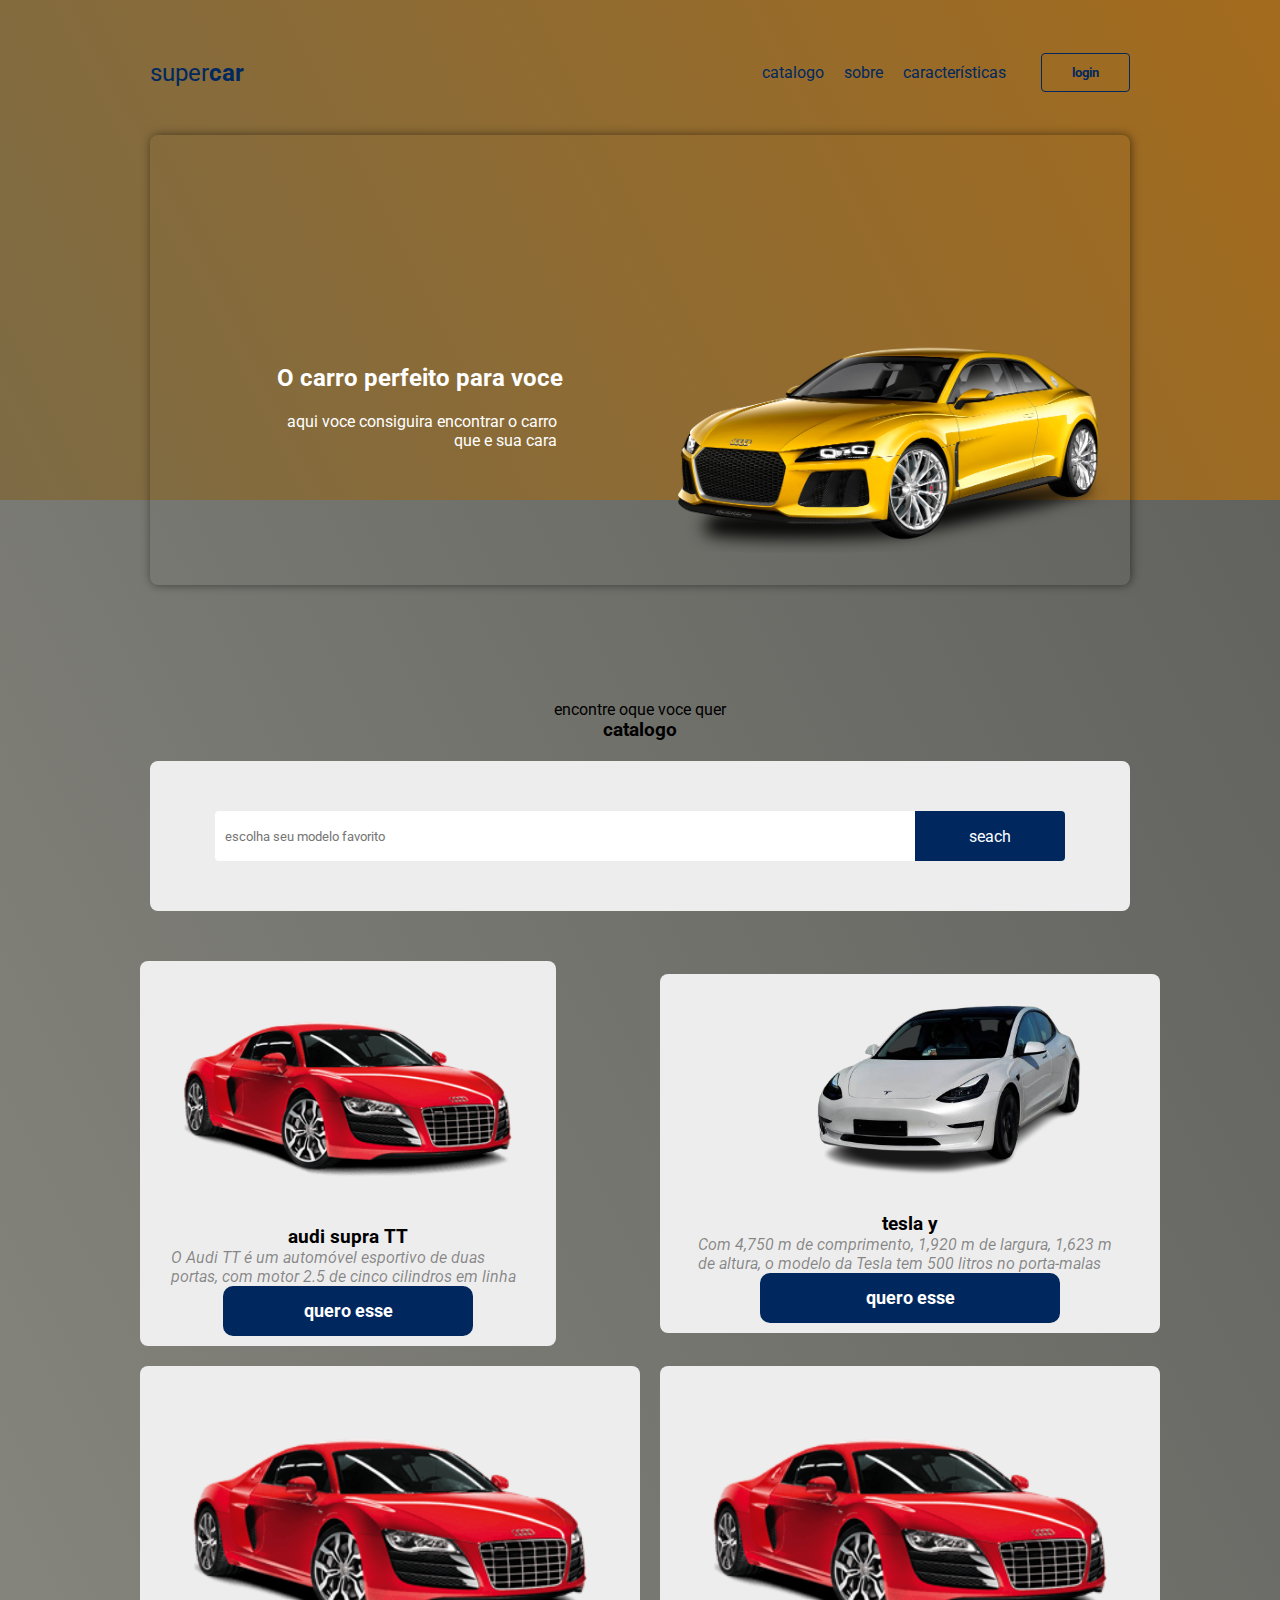
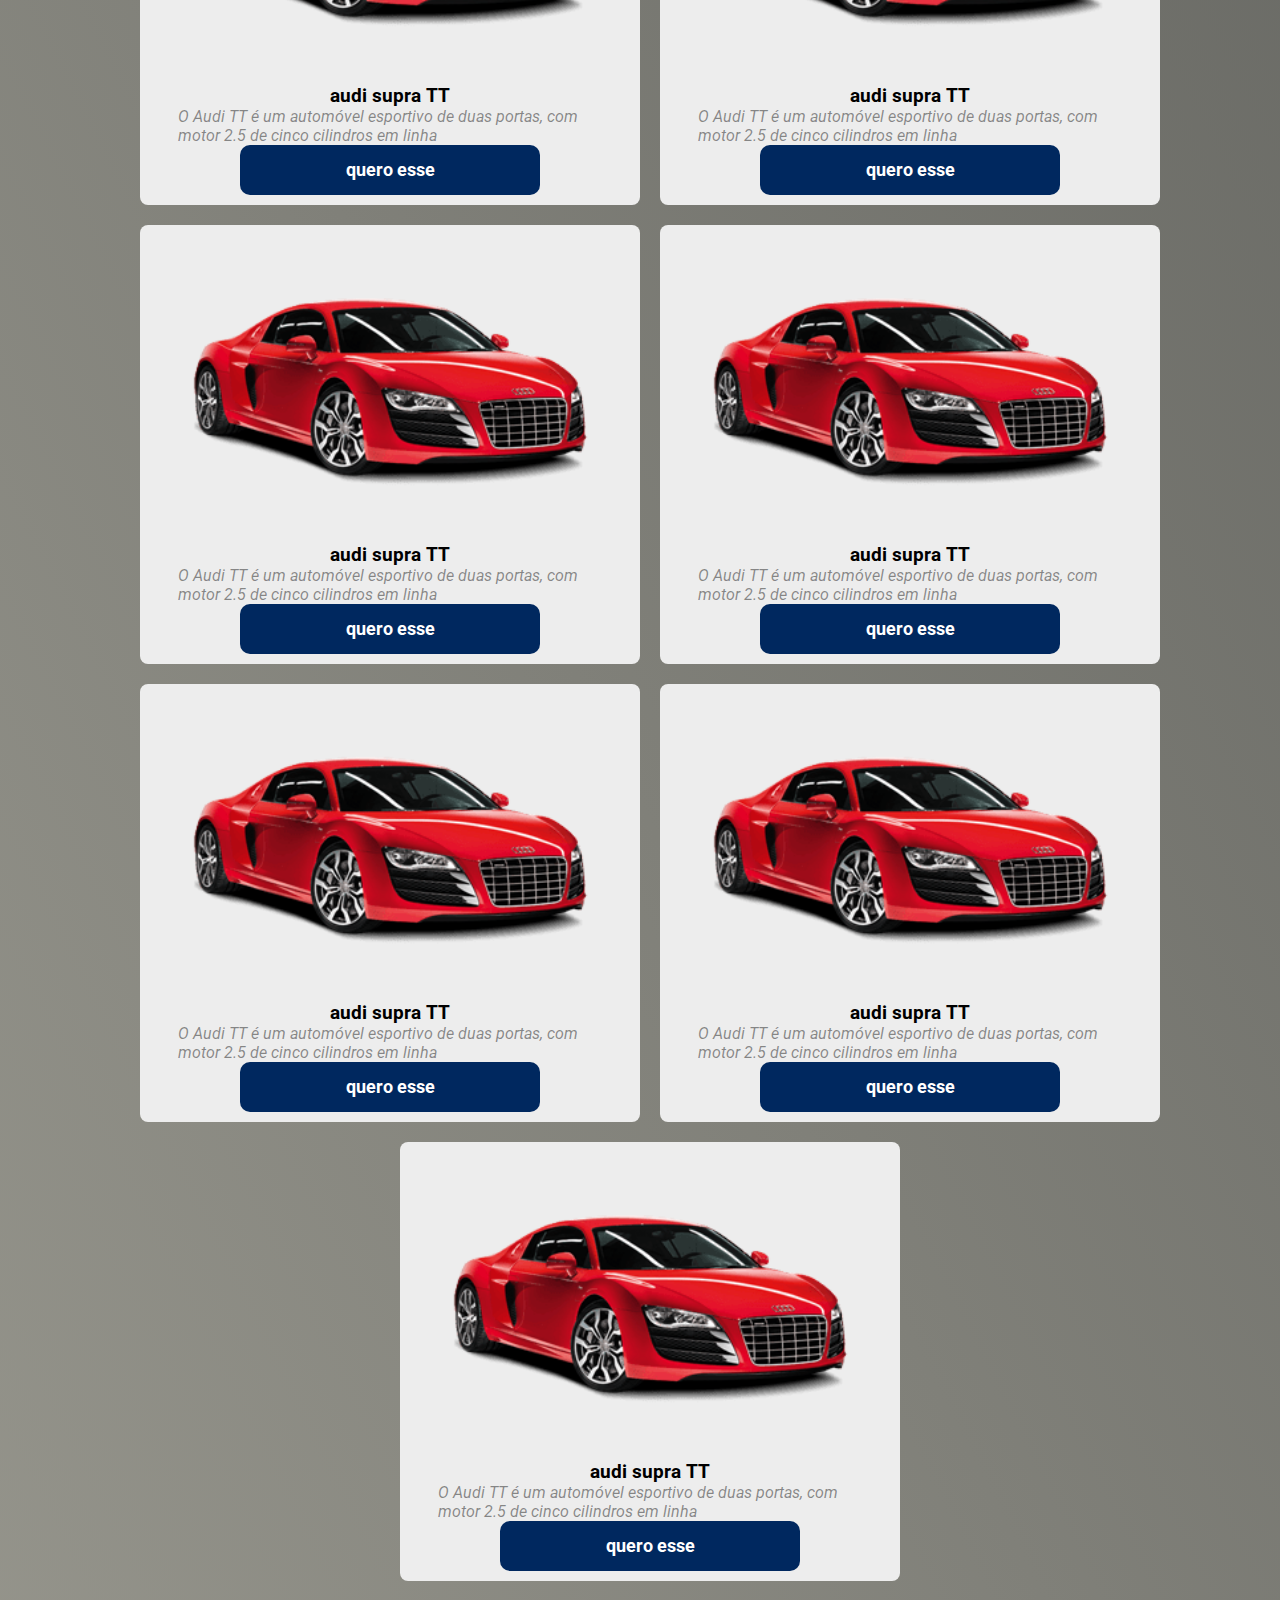
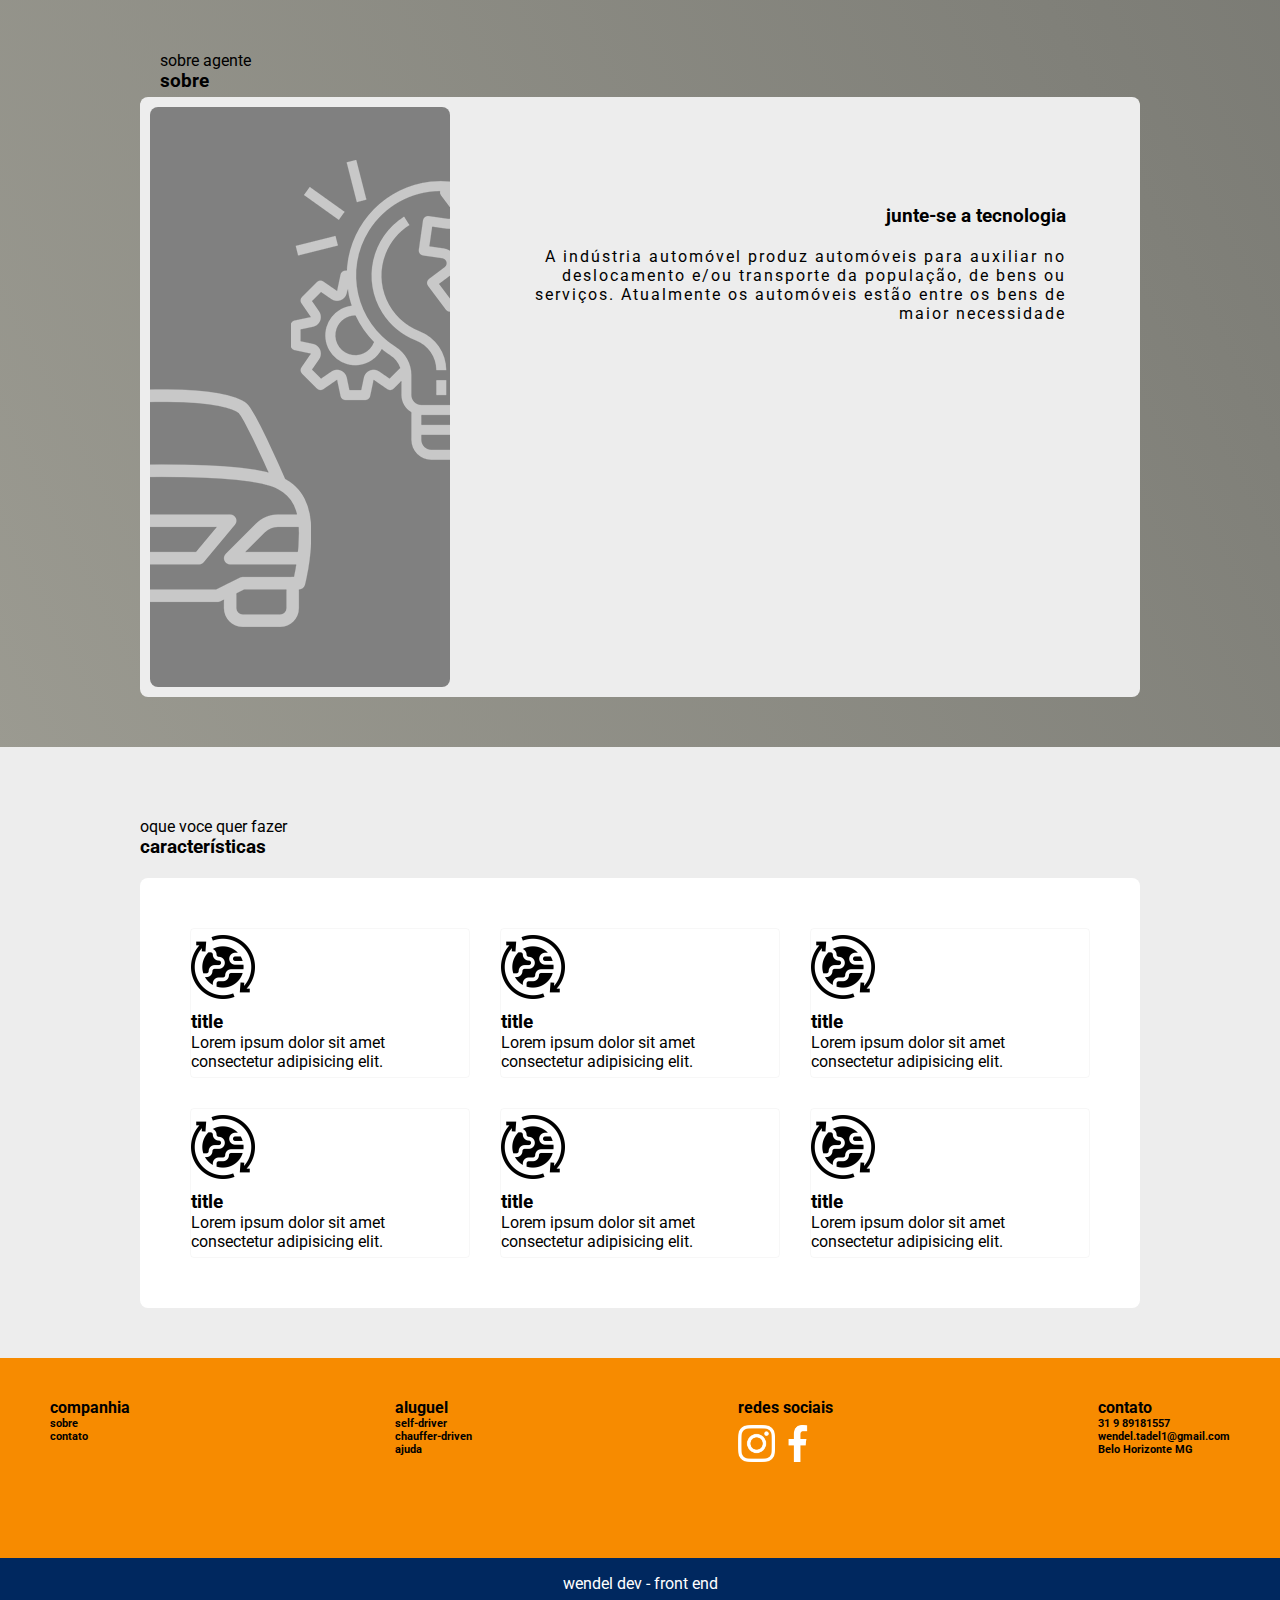
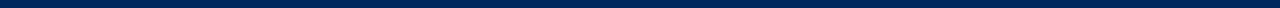
<file: carro/carro.html>
<!DOCTYPE html>
<html lang="en">
<head>
    <meta charset="UTF-8">
    <meta http-equiv="X-UA-Compatible" content="IE=edge">
    <meta name="viewport" content="width=, initial-scale=1.0">
    <title>wendel front</title>
    <link rel="stylesheet" href="carro.css">
    <script src="carro.js"></script>
</head>
<body>
    <header>
        <div class="conteudo-cabeçalho">
            <nav>
                <p class="logo" >super<strong>car</strong></p>
                <ul>
                    <li><a href="#catalogo">catalogo</a></li>
                    <li><a href="#sobre">sobre</a></li>
                    <li><a href="#caracteristicas">características</a></li>
                    <button id="login" >login</button>
                </ul>
            </nav>
            <div class="bloco-cabeçalho">
                <div class="text">
                    <h2>O carro perfeito para voce</h2>
                    <p>
                        aqui voce consiguira encontrar o carro que e sua cara 
                    </p>
                </div>
                <img src="car-header.png" alt="carro">
            </div>
        </div>
    </header>
    <section class="catalogo" id="catalogo" >
        <div class="conteudo">
            <div class="title-wrapper-catalog">
                <p>encontre oque voce quer</p>
                <h3>catalogo</h3>
            </div>
            <div class="filtro">
                <input id="seach-input" type="text" class="seach-input" placeholder="escolha seu modelo favorito ">
                <button onclick="anuncios()"class="seach-botao">seach</button>
            </div>
        <div class="anuncios" >
            <div id="audi-tt" >
                <div class="item-anuncio">
                    <img src="car-card.png" alt="carro">
                    <div class="card-content">
                        <h3>audi supra TT</h3>
                        <p>O Audi TT é um automóvel esportivo de duas portas, com motor 2.5 de cinco cilindros em linha</p>
                        <button onclick="login()" id="button" type="button">quero esse</button>
                    </div>
                </div>
            </div>
                <div class="item-anuncio">
                    <img class="tesla" id="tesla" src="tesla.png" alt="carro">
                    <div class="card-content">
                        <h3>tesla y</h3>
                        <p>Com 4,750 m de comprimento, 1,920 m de largura, 1,623 m de altura, o modelo da Tesla tem 500 litros no porta-malas</p>
                        <button onclick="login()" id="button"  type="button">quero esse</button>
                    </div>
                </div>
                <div class="item-anuncio">
                    <img src="car-card.png" alt="carro">
                    <div class="card-content">
                        <h3>audi supra TT</h3>
                        <p>O Audi TT é um automóvel esportivo de duas portas, com motor 2.5 de cinco cilindros em linha</p>
                        <button onclick="login()" id="button"  type="button">quero esse</button>
                    </div>
                </div>
                <div class="item-anuncio">
                    <img src="car-card.png" alt="carro">
                    <div class="card-content">
                        <h3>audi supra TT</h3>
                        <p>O Audi TT é um automóvel esportivo de duas portas, com motor 2.5 de cinco cilindros em linha</p>
                        <button onclick="login()" id="button"  type="button">quero esse</button>
                    </div>
                </div>
                <div class="item-anuncio">
                    <img src="car-card.png" alt="carro">
                    <div class="card-content">
                        <h3>audi supra TT</h3>
                        <p>O Audi TT é um automóvel esportivo de duas portas, com motor 2.5 de cinco cilindros em linha</p>
                        <button onclick="login()" id="button"  type="button">quero esse</button>
                    </div>
                </div>
                <div class="item-anuncio">
                    <img src="car-card.png" alt="carro">
                    <div class="card-content">
                        <h3>audi supra TT</h3>
                        <p>O Audi TT é um automóvel esportivo de duas portas, com motor 2.5 de cinco cilindros em linha</p>
                        <button onclick="login()" id="button"  type="button">quero esse</button>
                    </div>
                </div>
                <div class="item-anuncio">
                    <img src="car-card.png" alt="carro">
                    <div class="card-content">
                        <h3>audi supra TT</h3>
                        <p>O Audi TT é um automóvel esportivo de duas portas, com motor 2.5 de cinco cilindros em linha</p>
                        <button onclick="login()" id="button" type="button">quero esse</button>
                    </div>
                </div>
                <div class="item-anuncio">
                    <img src="car-card.png" alt="carro">
                    <div class="card-content">
                        <h3>audi supra TT</h3>
                        <p>O Audi TT é um automóvel esportivo de duas portas, com motor 2.5 de cinco cilindros em linha</p>
                        <button onclick="login()" id="button" type="button">quero esse</button>
                    </div>
                </div>
                <div class="item-anuncio">
                    <img src="car-card.png" alt="carro">
                    <div class="card-content">
                        <h3>audi supra TT</h3>
                        <p>O Audi TT é um automóvel esportivo de duas portas, com motor 2.5 de cinco cilindros em linha</p>
                        <button onclick="login()" id="button" type="button">quero esse</button>
                    </div>
                </div>
            </div>
        </div>
    </section>
    <section class="sobre" id="sobre">
        <div class="content">
            <div class="titulo-sobre">
                <p>sobre agente</p>
                <h3>sobre</h3>
            </div>
            <div class="sobre-conteudo">
                <div class="left">
                    <img src="about.png" alt="sobreimagem">
                </div>
                <div class="right">
                    <h3>junte-se a tecnologia</h3>
                    <p>
                        A indústria automóvel produz automóveis para auxiliar no deslocamento e/ou transporte da população, de bens ou serviços. Atualmente os automóveis estão entre os bens de maior necessidade
                    </p>
                </div>
            </div>
        </div>
    </section>
    <section class="caracteristicas" id="caracteristicas" >
        <div class="content">
            <div class="title-wrapper-features">
                <p>oque voce quer fazer</p>
                <h3>características</h3>
            </div>
            <div class="features-card-block">
                <div class="features-card-item">
                    <img src="feature-planet.png" alt="feature">
                    <div class="feature-text-content">
                        <h3>title</h3>
                        <p>Lorem ipsum dolor sit amet consectetur adipisicing elit.</p>
                    </div>
                </div>
                <div class="features-card-item">
                    <img src="feature-planet.png" alt="feature">
                    <div class="feature-text-content">
                        <h3>title</h3>
                        <p>Lorem ipsum dolor sit amet consectetur adipisicing elit.</p>
                    </div>
                </div>
                <div class="features-card-item">
                    <img src="feature-planet.png" alt="feature">
                    <div class="feature-text-content">
                        <h3>title</h3>
                        <p>Lorem ipsum dolor sit amet consectetur adipisicing elit.</p>
                    </div>
                </div>
                <div class="features-card-item">
                    <img src="feature-planet.png" alt="feature">
                    <div class="feature-text-content">
                        <h3>title</h3>
                        <p>Lorem ipsum dolor sit amet consectetur adipisicing elit.</p>
                    </div>
                </div>
                <div class="features-card-item">
                    <img src="feature-planet.png" alt="feature">
                    <div class="feature-text-content">
                        <h3>title</h3>
                        <p>Lorem ipsum dolor sit amet consectetur adipisicing elit.</p>
                    </div>
                </div>
                <div class="features-card-item">
                    <img src="feature-planet.png" alt="feature">
                    <div class="feature-text-content">
                        <h3>title</h3>
                        <p>Lorem ipsum dolor sit amet consectetur adipisicing elit.</p>
                    </div>
                </div>
            </div>
        </div>
    </section>
    <footer>
        <div class="principal">
            <div class="links">
                <div class="companhia" >
                    <h4>companhia</h4>
                    <h6>sobre</h6>
                    <h6>contato</h6>
                </div>
                <div class="aluguel">
                    <h4>aluguel</h4>
                    <h6>self-driver</h6>
                    <h6>chauffer-driven</h6>
                    <h6>ajuda</h6>
                </div>
                <div class="redes">
                    <h4>redes sociais</h4>
                    <div class="redes-sociais">
                        <img  class="instagram" src="instagram.png" alt="instagram">
                        <img  class="facebook" src="facebook.png" alt="facebook">
                    </div>
                </div>
                <div class="contato">
                    <h4>contato</h4>
                    <h6>31 9 89181557</h6>
                    <h6>wendel.tadel1@gmail.com</h6>
                    <h6>Belo Horizonte MG</h6>
                </div>
            </div>
        </div>
        <div class="ultimo" >
            wendel dev - front end
        </div>
    </footer>
</body>
</html>
</file>
<file: carro/carro.css>
@import url('https://fonts.googleapis.com/css2?family=Roboto:wght@400;700&display=swap');

*{
    margin: 0px;
    padding: 0px;
    box-sizing: border-box;
    text-decoration: none;
    outline: none;
    font-family: 'roboto' , sans-serif;

}

@keyframes cores {
    0%{background: linear-gradient(63.15deg , rgb(14, 11, 198) , rgb(35, 19, 80));}
    50%{background: linear-gradient(63.15deg , rgb(41, 121, 81) , rgb(1, 8, 3));}
    100%{background: linear-gradient(63.15deg , rgb(124, 41, 98) , rgb(57, 2, 37));}

}

:root {
    --laranja: #f78b00;
    --azul: #00285f;
    --cinza: #ededed;
}


html , body {
    width: 100%;
    background: linear-gradient(63.14deg, rgb(163, 162, 152) , rgb(93, 94, 90));
    scroll-behavior:smooth;
}

header {
    width: 100%;
    height: 500px;
    background: linear-gradient(63.15deg , rgb(125, 107, 69) , rgb(163, 107, 29))
}


.conteudo-cabeçalho {
    max-width: 1000px;
    min-width: 300px;
    margin: 0 auto;
    display: flex;
    flex-direction: column;
    padding: 10px;
}

nav {
    width: 100%;
    height: 125px;
    display: flex;
    flex-direction: row;
    align-items: center;
    justify-content: space-between;
}

.logo {
    font-size: 24px;
    color: var(--azul);
    cursor: pointer;

}

nav ul{
    display: flex;
    flex-direction: row;
}

nav ul li{
    list-style: none;
    padding: 10px;
    cursor: pointer;
}

nav ul li:hover{
    transform: scale(1.1);
    color: var(--azul);
}
nav ul li a{
    color: var(--azul);
}

nav ul button {
    border: 1px solid var(--azul);
    background: transparent;
    padding: 4px 30px;
    margin-left: 25px;
    color: var(--azul);
    font-weight: bold;
    border-radius: 4px;
    transition: background 2s;
}

nav ul button:hover{
    background: var(--azul);
    color: white;
    cursor: pointer;
}

.conteudo-cabeçalho .bloco-cabeçalho {
    max-width: 1000px;
    min-width: 300px;
    height: 450px;
    animation-name: cores;
    animation-duration: 8s;
    animation-iteration-count: infinite;
    border-radius: 8px;
    box-shadow: 1px 0px 10px 0px rgb(0, 0, 0 , 0.5) ;
    -webkit-box-shadow: 1px 0px 10px 0px rgb(0, 0, 0 , 0.5);
    -moz-box-shadow: 1px 0px 10px 0px rgb(0, 0, 0 , 0.5);
    position: relative;
    z-index: 10;
    padding: 10px;
}

.bloco-cabeçalho img {
    width: 45%;
    position: absolute;
    right: 2%;
    bottom: 2%;
}

.bloco-cabeçalho .text {
    position: absolute;
    bottom: 30%;
    left: 15%;
}

.bloco-cabeçalho .text h2{
    color: white;
    margin-bottom: 20px;
    text-align: right;
    transform: translate(-20px);
    transition: transform 8s;
}

.bloco-cabeçalho .text p {
    max-width: 280px;
    color: white;
    text-align: right;
    transform: translate(-20px);
    transition: transform 0.4s;
}

section .filtro{
    max-width: 980px;
    height: 150px;
    background: var(--cinza);
    margin: auto;
    border-radius: 8px;
    display: flex;
    align-items: center;
    justify-content: center;
}

.seach-input {
    width: 700px;
    height: 50px;
    border: none;
    border-radius: 4px 0px 0px 4px;
    text-indent: 10px;
}

.seach-botao {
    width: 150px;
    height: 50px;
    border-radius: 0px 4px 4px 0px;
    border: none;
    background: var(--azul);
    color: white;
    cursor: pointer;
    font-size: 16px;
    transition: 2s;

}

.seach-botao:hover{
    background: #dedede;
    color: var(--azul);
}

.title-wrapper-catalog {
    margin-top: 200px;
    padding-bottom: 20px;
    display: flex;
    flex-direction: column;
    align-items: center;
}


section .anuncios {
    width: 100%;
    height: 100%;
    padding-top: 50px;
    display: flex;
    flex-wrap: wrap;
    justify-content: center;
    align-items: center;

}

.tesla{
    height: 60%;
}

.item-anuncio {
    max-width: 500px;
    width: 80%;
    max-height: 500px;
    height: 100%;
    background: var(--cinza);
    border-radius: 8px;
    display: flex;
    flex-direction: column;
    align-items: center;
    margin-bottom: 20px;
}

.anuncios:has(.item-anuncio:hover) .item-anuncio :not(:hover)  {
    opacity: .6;
    scale: .90;
}

.card-content {
    height: 40%;
    display: flex;
    flex-direction: column;
    align-items: center;
    justify-content: space-around;
}

.item-anuncio img {
    width: 85%;
}

.item-anuncio p {
    width: 85%;
    font-style: italic;
    color: #00000070;
}

.item-anuncio button {
    width: 60%;
    padding: 15px;
    border: none;
    background: var(--azul);
    border-radius: 10px;
    color: white;
    font-weight: bold;
    font-size: 1.1em;
    cursor: pointer;
    transition: 0.3s;
    margin-bottom: 10px;
}

.item-anuncio button:hover{
    background: #dedede;
    color: var(--azul);
}

.sobre {
    width: 100%;
    height: 100%;
    display: flex;
    align-items: center;
    justify-content: center;
    padding: 50px;
}
.titulo-sobre {
    padding-left: 2%;
    padding-bottom: 5px;
}

.sobre-conteudo {
    max-width: 1000px;
    min-width: 300px;
    height: 600px;
    background: var(--cinza);
    margin: 0 auto;
    border-radius: 8px;
    z-index: 10;
    padding: 10px;
    display: flex;
    flex-direction: row;
    align-items: center;
    justify-content: space-between;
}

.left {
    min-width: 300px;
    height: 100%;
    background:   gray;
    border-radius: 8px;
}

.right {
    width: 65%;
    height: 100%;
    flex-direction: column;
    align-items: flex-start;
    justify-content: flex-start;
    padding-top: 10%;
}

.right h3{
    text-align: right;
    width: 90%;
    margin-bottom: 20px;
}

.right p {
    max-width: 90%;
    font-size: 1em;
    letter-spacing: 2px;
    text-align: right;
    color: black;
}

.caracteristicas {
    width: 100%;
    height: 100%;
    background: var(--cinza);
    display: flex;
    align-items: center;
    justify-content: center;
    padding: 50px 0px;
}

.title-wrapper-features {
    padding: 20px 0px;
}

.features-card-block {
    max-width: 1000px;
    min-width: 300px;
    max-height: 800px;
    background: white;
    margin: 0 auto;
    border-radius: 8px;
    z-index: 10;
    padding: 50px;
    display: grid;
    grid-template-columns: auto auto auto;
    grid-gap: 30px;
}

.features-card-item {
    max-width: 420px;
    height: 150px;
    display: flex;
    flex-direction: row;
    align-items: center;
    justify-content: space-around;
    border: 1px solid #dedede3b;
    border-radius: 4px;
    display: grid;
}

.features-text-content{
    max-width: 60%;
    margin: 5px;
}

.features-card-item img {
    width: 64px;
    height: 64px;
}

footer {
    width: 100%;
    height: 250px;
    
}

footer .principal {
    width: 100%;
    height: 200px;
    background: var(--laranja);
    padding: 20px 50px;
}

.links {
    max-width: 1500px;
    min-width: 300px;
    display: flex;
    justify-content: space-between;
    margin-top: 20px;
}

.companhia
.aluguel
.contato
.redes {
    color: white;
    height: 100%;
    min-height: 100px;
}

.footer-company {
    padding-left: 100px;
}

.footer-links h4 {
    margin-bottom: 10px;
}

.footer-links {
    margin-bottom: 8px;
}

.main .footer-social img {
    width: 32px;
    height: 32px;
}

.redes-sociais .facebook {
    height: 45px;
    padding-top: 8px;
}

.redes-sociais .instagram{
    height: 45px;
    padding-top: 8px;
}

.redes-sociais .instagram:hover {
    cursor: pointer;
    transform: scale(1.1);
}

.redes-sociais .facebook:hover {
    cursor: pointer;
    transform: scale(1.1);
}

footer .ultimo {
    width: 100%;
    height: 50px;
    background: var(--azul);
    color: white;
    display: flex;
    align-items: center;
    justify-content: center;

}

.menu-hamburguer {
    position: absolute;
    position: fixed;
    right: 0;
    top: 0;
    background-color: #100f0f;
    text-decoration: none;
    height: 100vh;
    width: 200px;
    z-index: 11;
    display: none;
    animation-name: abrindomenu;
    animation-duration: 2s;
}

@keyframes abrindomenu {
    0% {
        width: 0px;
    }

    100% {
        width: 200px;
    }
}

.menu-hamburguer li {
    color: transparent;
    margin-top: 30px;
    display: flex;
    justify-content: center;
}

.menu-hamburguer button {
    margin-top: 30px;
    width: 100%;

}

.menuaberto {
    display: block;
}

.menu-fechado {
    position: absolute;
    right: 30px;
    top: 60px;
    background-color: transparent;
    border: none;
    cursor: pointer;
}

.menu-fechado img {
    width: 40px;
}

.menu-aberto {
    background-color: transparent;
    border: none;
    cursor: pointer;
}

.menu-aberto img {
    width: 50px;
}

@media (min-width: 800px) {
    .item-anuncio {
        margin-left: 20px;
    }

    .menu-hamburguer {
        display: none;
    }

    .menu-fechado {
        display: none;
    }
}

@media (max-width: 800px) {
    .features-card-block {
        grid-template-columns: auto auto;
    }

    .features-card-item {
        margin-bottom: 30px;
    }
    .conteudo-cabeçalho nav ul {
        display: none;
    }
}

@media screen and (max-width:500px) {
    .left {
        display: none;
    }

    .right {
        width: 100%;
        display: flex;
        justify-content: center;
        align-items: center;
    }

    .right h3 {
        display: flex;
        justify-content: center;
        align-items: center;
    }

    .aluguel {
        display: none;
    }
}

@media screen and (max-width:600px) {
    .companhia {
        display: none;
    }
}
</file>
